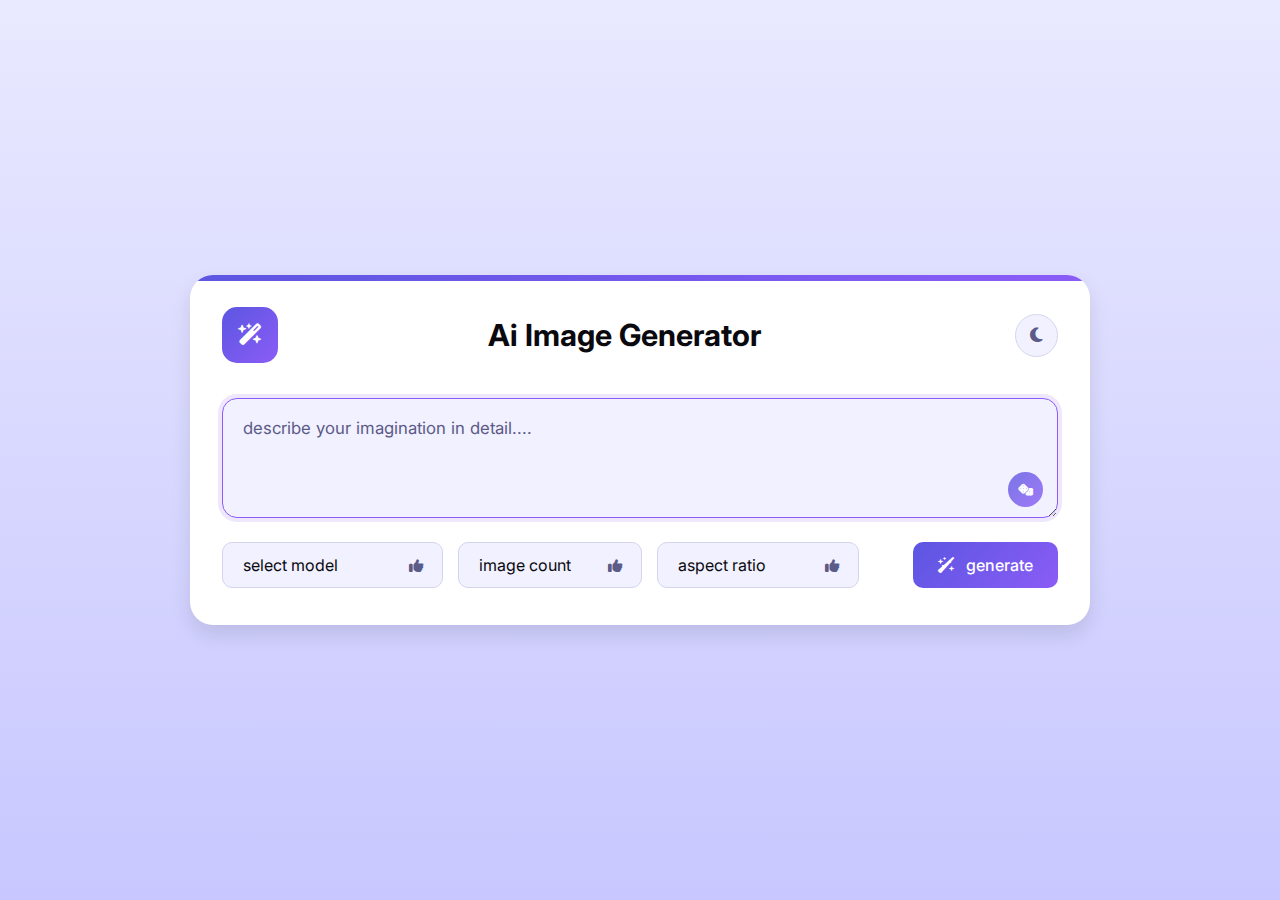
<file: index.html>
<!DOCTYPE html>
<html lang="en">
<head>
     <meta charset="UTF-8">
     <meta name="viewport" content="width=device-width,initial-scale=1.0">
     <title>AI Image Generator Application</title>
     <link rel="stylesheet" href="style.css">
     <link rel='stylesheet' href='https://cdnjs.cloudflare.com/ajax/libs/font-awesome/6.7.2/css/all.min.css' integrity='sha512-Evv84Mr4kqVGRNSgIGL/F/aIDqQb7xQ2vcrdIwxfjThSH8CSR7PBEakCr51Ck+w+/U6swU2Im1vVX0SVk9ABhg==' crossorigin='anonymous'/>
     <script src="script.js" defer></script>
</head>
<body>
     <div class="container">
          <header class="header">
               <div class="logo-wrapper">
                    <div class="logo"><i class="fa-solid fa-wand-magic-sparkles"></i></div>
                    <h1>ai image generator</h1>
               </div>
               <button class="theme-toggle"><i class="fa-solid fa-moon"></i></button>
          </header>
          <div class="main-content">
               <form action="#" class="prompt-form">
                    <div class="prompt-container">
                         <textarea class="prompt-input" placeholder="describe your imagination in detail...." spellcheck="false" autofocus required></textarea>
                         <button type="button" class="prompt-button" title="Get Random Prompt"><i class="fa-solid fa-dice"></i></button>
                    </div>
                    <div class="prompt-actions">
                         <div class="select-wrapper">
                              <select id="model-select" class="custom-select" required>
                                   <option value="" selected disabled>select model</option>
                                   <option value="black-forest-labs/FLUX.1-dev">flux.1-dev</option>
                                   <option value="black-forest-labs/FLUX.1-schnell">flex.1-schnell</option>
                                   <option value="stabilityai/stable-diffusion-xl-base-1.0">stable diffusion xl</option>
                                   <option value="stabilityai/stable-diffusion-3-medium-diffusers">stable diffusion 3</option>
                                   <option value="runwayml/stable-diffusion-v1-5">stable diffusion v1.5</option>
                              </select>
                         </div>
                         <div class="select-wrapper">
                              <select id="count-select" class="custom-select" required>
                                   <option value="" selected disabled>image count</option>
                                   <option value="1">1 image</option>
                                   <option value="2">2 image</option>
                                   <option value="3">3 image</option>
                                   <option value="4">4 image</option>
                              </select>
                         </div>
                         <div class="select-wrapper">
                              <select id="ratio-select" class="custom-select" required>
                                   <option value="" selected disabled>aspect ratio</option>
                                   <option value="1/1">square (1:1)</option>
                                   <option value="16/9">landscape (16:9)</option>
                                   <option value="9/16">portrait (9:16)</option>
                              </select>
                         </div>
                         <button type="submit" class="generate-button"><i class="fa-solid fa-wand-sparkles"></i>generate</button>
                    </div>
               </form>
               <div class="gallery-grid"></div>
          </div>
     </div>
</body>
</html>
</file>
<file: style.css>
@import url(https://fonts.googleapis.com/css2?family=Inter:wght@100;200;300;400;500;600;800;900&display=swap);
* {
     margin: 0px;
     padding: 0px;
     box-sizing: border-box;
     font-family: 'Inter',sans-serif;
}
:root {
     --color-primary:#5C56E1;
     --color-primary-dark:#5b21b6;
     --color-accent:#8B5CF6;
     --color-card:#FFFFFF;
     --color-input:#F1F1FF;
     --color-text:#09090E;
     --color-placeholder:#5C5A87;
     --color-border:#D4D4ED;
     --color-gradient: linear-gradient(135deg,#5C56E1,#8B5CF6);
     --transition: all 0.3s ease;
}
body.dark-theme {
     --color-card:#1E293B;
     --color-input:#141B2D;
     --color-text:#F3F4F6;
     --color-placeholder:#A3B6DC;
     --color-border:#334155;
     background-color: var(--color-card);
     background-image: radial-gradient(circle at 15% 50%,rgba(99,102,241,0.15) 0%,transparent 35%),radial-gradient(circle at 85% 30%,rgba(139,92,246,0.15) 0%,transparent 35%),radial-gradient(circle at 50% 80%,rgba(99,102,241,0.1) 0%,transparent 40%);
}
body {
     display: flex;
     align-items: center;
     justify-content: center;
     width: 100%;
     padding: 15px;
     min-height: 100vh;
     background-image: linear-gradient(#E9E9FF,#c8c7FF);
     color: var(--color-text);
}
.container {
     width: 900px;
     padding: 32px;
     border-radius: 23px;
     position: relative;
     background-color: var(--color-card);
     box-shadow: 0px 10px 20px 0px rgba(0,0,0,0.1);
     overflow: hidden;
     transition: var(--transition);
}
.container::before {
     content: "";
     position: absolute;
     top: 0%;
     left: 0%;
     width: 100%;
     height: 6px;
     background-image: var(--color-gradient);
}
body.dark-theme .container {
     border: 1px solid var(--color-border);
}
.container .header {
     display: flex;
     align-items: center;
     justify-content: space-between;
     margin-bottom: 32px;
}
.container .header .logo-wrapper {
     display: flex;
     align-items: center;
     gap: 18px;
}
.container .header .logo-wrapper .logo {
     width: 56px;
     height: 56px;
     display: flex;
     flex-shrink: 0;
     align-items: center;
     justify-content: center;
     background-image: var(--color-gradient);
     color:#fff;
     font-size: 1.35rem;
     border-radius: 15px;
}
.container .header .logo-wrapper h1 {
     font-size: 1.9rem;
     font-weight: 700;
     text-transform: capitalize;
     padding-left: 12rem;
}
.container .header .theme-toggle {
     width: 43px;
     height: 43px;
     display: flex;
     flex-shrink: 0;
     align-items: center;
     justify-content: center;
     font-size: 1.05rem;
     cursor: pointer;
     border: 1px solid var(--color-border);
     border-radius: 50%;
     background-color: var(--color-input);
     color: var(--color-placeholder);
     transition: var(--transition);
}
.container .header .theme-toggle:hover {
     color: var(--color-primary);
     transform: translateY(-2px);
     box-shadow: 0px 4px 6px -1px rgba(0,0,0,0.1);
}
.container .main-content {
     margin: 35px 0px 5px 0px;
}
.container .main-content .prompt-container {
     position: relative;
     width: 100%;
     margin-bottom: 20px;
}
.container .main-content .prompt-container .prompt-input {
     width: 100%;
     line-height: 1.6;
     resize: vertical;
     font-size: 1.05rem;
     padding: 16px 20px;
     min-height: 120px;
     border-radius: 15px;
     background-color: var(--color-input);
     color: var(--color-text);
     border: 1px solid var(--color-border);
     transition: var(--transition);
}
.container .main-content .prompt-container .prompt-input:focus {
     border-color: var(--color-accent);
     outline: none;
     box-shadow: 0px 0px 0px 4px rgba(139,92,246,0.15);
}
.container .main-content .prompt-container .prompt-input::placeholder {
     color: var(--color-placeholder);
}
.container .main-content .prompt-container .prompt-button {
     position: absolute;
     right: 15px;
     bottom: 15px;
     width: 35px;
     height: 35px;
     display: flex;
     align-items: center;
     justify-content: center;
     font-size: 0.75rem;
     background-image: var(--color-gradient);
     color:#fff;
     border: none;
     border-radius: 50%;
     cursor: pointer;
     opacity: 0.8;
     transition: var(--transition);
}
.container .main-content .prompt-container .prompt-button:hover {
     opacity: 1 !important;
     transform: translateY(-2px);
     box-shadow: 0px 4px 6px -1px rgba(0,0,0,0.1);
}
.container .main-content .prompt-actions {
     display: grid;
     grid-template-columns: 1.2fr 1fr 1.1fr 1fr;
     gap: 15px;
}
.container .main-content .prompt-actions .select-wrapper {
     position: relative;
}
.container .main-content .prompt-actions .select-wrapper::after {
     content: '\f087';
     font-family: 'Font Awesome 6 Free';
     font-size: 0.9rem;
     font-weight: 900;
     position: absolute;
     top: 50%;
     right: 20px;
     padding-left: 7px;
     background-color: var(--color-input);
     color: var(--color-placeholder);
     transform: translateY(-50%);
     pointer-events: none;
     transition: var(--transition);
}
.container .main-content .prompt-actions :where(.custom-select,.generate-button) {
     border: 1px solid var(--color-border);
     border-radius: 10px;
     cursor: pointer;
     font-size: 1rem;
     padding: 12px 20px;
     background-color: var(--color-input);
     color: var(--color-text);
     transition: var(--transition);
}
.container .main-content .prompt-actions .select-wrapper .custom-select {
     width: 100%;
     height: 100%;
     outline: none;
     appearance: none;
}
.container .main-content .prompt-actions .custom-select:is(:focus,:hover) {
     border-color: var(--color-accent);
     box-shadow: 0px 0px 0px 3px rgba(139,32,246,0.1);
}
.container .main-content .prompt-actions .generate-button {
     display: flex;
     align-items: center;
     justify-content: center;
     gap: 12px;
     font-weight: 500;
     border: none;
     margin-left: auto;
     padding: 12px 25px;
     background-image: var(--color-gradient);
     color:#fff;
}
.container .main-content .prompt-actions .generate-button:hover {
     transform: translateY(-2px);
     box-shadow: 0px 4px 10px rgba(109,40,271,0.3);
}
.container .main-content .prompt-actions .generate-button:disabled {
     opacity: 0.6;
     pointer-events: none;
}
.container .main-content .gallery-grid {
     display: grid;
     gap: 15px;
     grid-template-columns: repeat(auto-fill,minmax(180px,1fr));
}
.container .main-content .gallery-grid:has(.image-card) {
     margin-top: 30px;
}
.container .main-content .gallery-grid .image-card {
     display: flex;
     flex-direction: column;
     align-items: center;
     justify-content: center;
     position: relative;
     overflow: hidden;
     border: 1px solid var(--color-border);
     border-radius: 16px;
     opacity: 0;
     transform: translateY(20px);
     background-color: var(--color-input);
     box-shadow: 0px 1px 2px rgba(0,0,0,0.05);
     transition: all 0.5s ease;
}
.container .main-content .gallery-grid .image-card.animate-in {
     opacity: 1;
     transform: translateY(0px);
}
.container .main-content .gallery-grid .image-card:not(.loading,.error):hover {
     transform: translateY(-5px);
     box-shadow: 0px 10px 15px -3px rgba(0,0,0,0.1);
}
.container .main-content .gallery-grid .image-card.loading .spinner {
     width: 35px;
     height: 35px;
     border: 3px solid var(--color-border);
     border-top-color: var(--color-primary);
     border-radius: 50%;
     animation: spin 1s linear infinite;
}
@keyframes spin {
     to {transform: rotate(360deg);}
}
.container .main-content .gallery-grid .image-card .status-container {
     display: none;
     flex-direction: column;
     align-items: center;
     gap: 13px;
     padding: 15px;
}
.container .main-content .gallery-grid .image-card:where(.loading,.error) .status-container {
     display: flex;
}
.container .main-content .gallery-grid .image-card.error .spinner,.gallery-grid .image-card.loading i {
     display: none;
}
.container .main-content .gallery-grid .image-card .status-container .status-text {
     font-size: 0.85rem;
     text-align: center;
     color: var(--color-placeholder);
}
.container .main-content .gallery-grid .image-card .status-container i {
     font-size: 1.7rem;
     color:#ef4444;
}
.container .main-content .gallery-grid .image-card .result-image {
     width: 100%;
     height: 100%;
     object-fit: cover;
     transition: var(--transition);
}
.container .main-content .gallery-grid .image-card .image-overlay {
     position: absolute;
     left: 0px;
     right: 0px;
     bottom: 0px;
     padding: 20px;
     opacity: 0;
     display: flex;
     justify-content: flex-end;
     background-image: linear-gradient(transparent,rgba(0,0,0,0.8));
     transition: var(--transition);
}
.container .main-content .gallery-grid .image-card:hover .image-overlay {
     opacity: 1;
}
.container .main-content .gallery-grid .image-card:where(.loading,.error) :is(.result-image,.image-overlay) {
     display: none;
}
.container .main-content .gallery-grid .image-card .image-download-button {
     width: 45px;
     height: 45px;
     display: flex;
     align-items: center;
     justify-content: center;
     border: none;
     border-radius: 50%;
     cursor: pointer;
     backdrop-filter: blur(5px);
     background-color:rgba(255,255,255,0.25);
     color:#fff;
     transition: var(--transition);
}
.container .main-content .gallery-grid .image-card .image-download-button:hover {
     background-color:rgba(255,255,255,0.4);
     transition: scale(1.05);
}
@media only screen and (max-width:768px){
     .container {
          padding: 18px;
     }
     .container .header .logo-wrapper .logo {
          width: 51px;
          height: 50px;
          font-size: 1.25rem;
     }
     .container .header .logo-wrapper h1 {
          font-size: 1.7rem;
     }
     .container .main-content .prompt-actions {
          grid-template-columns: 1fr;
          margin-top: -10px;
     }
     .container .main-content .prompt-actions .generate-button {
          margin: 10px 0px 0px;
     }
     .container .main-content .gallery-grid .image-card .image-overlay {
          opacity: 1;
     }
}
@media only screen and (max-width:628px){
     .container .header .logo-wrapper h1 {
          padding-left: 80px;
     }
}
@media only screen and (max-width:500px){
     .container .header .logo-wrapper h1 {
          padding-left: 30px;
     }
}
@media only screen and (max-width:328px){
     .container .header .logo-wrapper h1 {
          padding-left: 20px;
          font-size: 1.3rem;
     }
}
</file>
